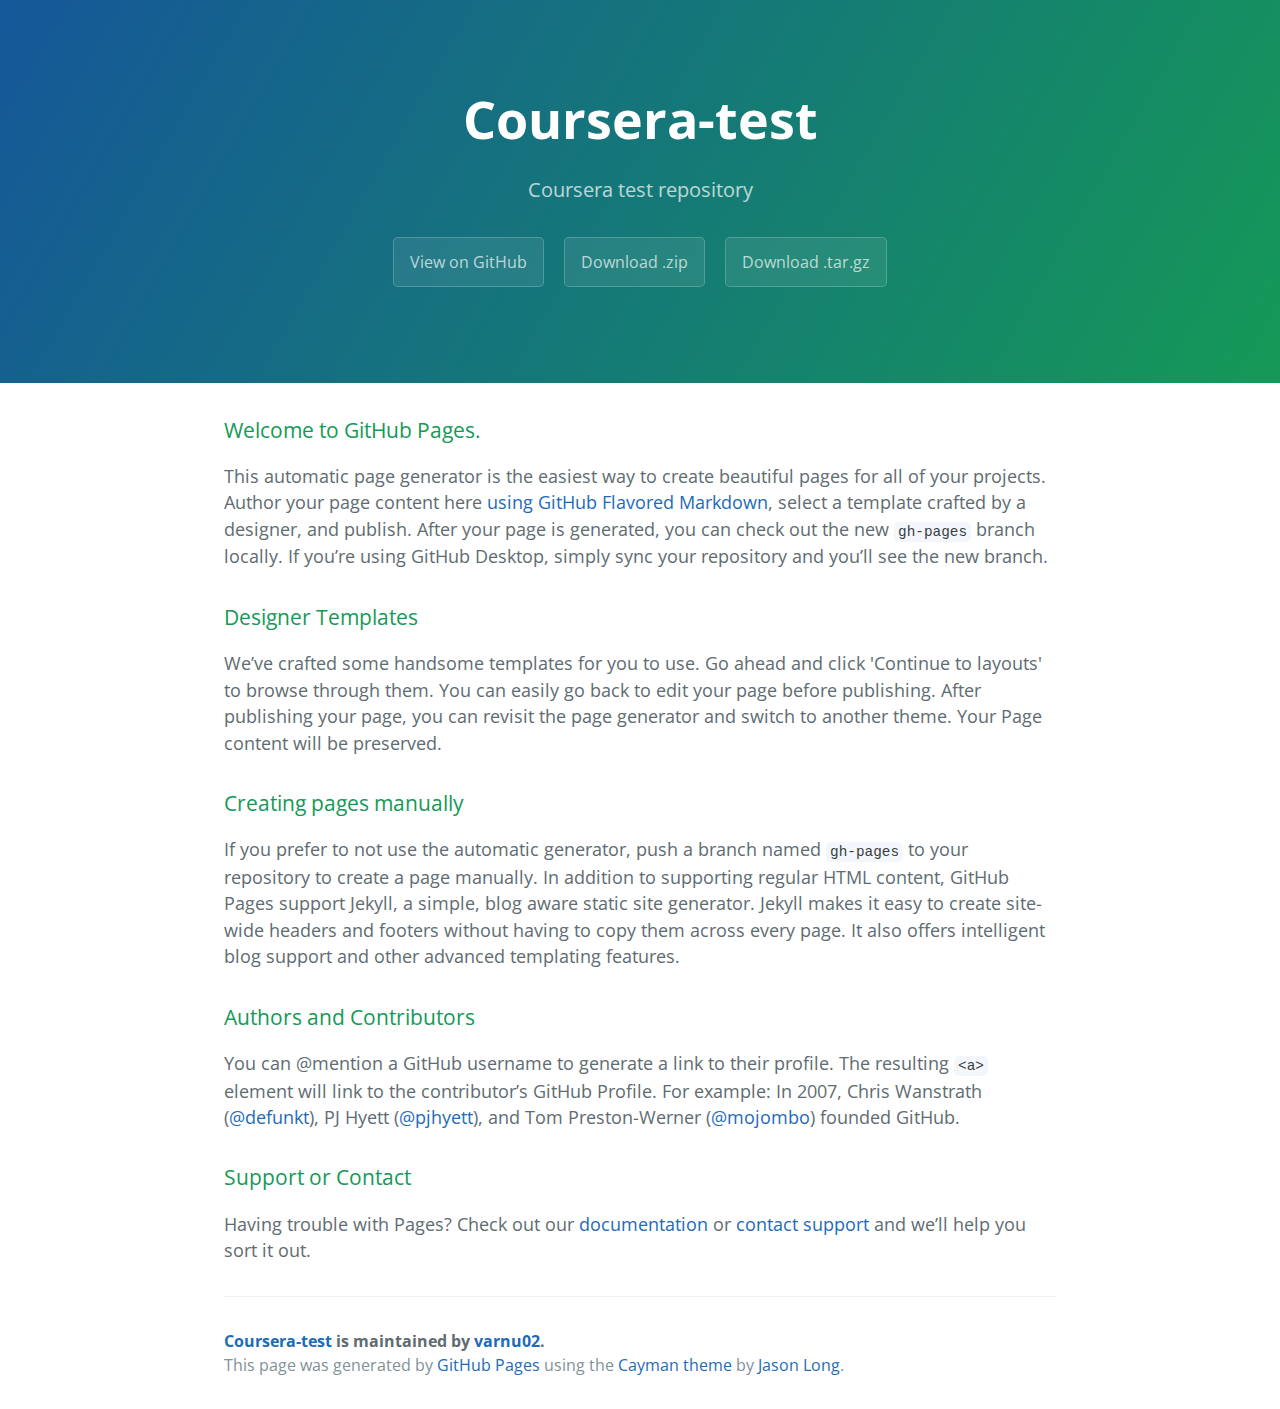
<file: index.html>
<!DOCTYPE html>
<html lang="en-us">
  <head>
    <meta charset="UTF-8">
    <title>Coursera-test by varnu02</title>
    <meta name="viewport" content="width=device-width, initial-scale=1">
    <link rel="stylesheet" type="text/css" href="stylesheets/normalize.css" media="screen">
    <link href='https://fonts.googleapis.com/css?family=Open+Sans:400,700' rel='stylesheet' type='text/css'>
    <link rel="stylesheet" type="text/css" href="stylesheets/stylesheet.css" media="screen">
    <link rel="stylesheet" type="text/css" href="stylesheets/github-light.css" media="screen">
  </head>
  <body>
    <section class="page-header">
      <h1 class="project-name">Coursera-test</h1>
      <h2 class="project-tagline">Coursera test repository</h2>
      <a href="https://github.com/varnu02/coursera-test" class="btn">View on GitHub</a>
      <a href="https://github.com/varnu02/coursera-test/zipball/master" class="btn">Download .zip</a>
      <a href="https://github.com/varnu02/coursera-test/tarball/master" class="btn">Download .tar.gz</a>
    </section>

    <section class="main-content">
      <h3>
<a id="welcome-to-github-pages" class="anchor" href="#welcome-to-github-pages" aria-hidden="true"><span aria-hidden="true" class="octicon octicon-link"></span></a>Welcome to GitHub Pages.</h3>

<p>This automatic page generator is the easiest way to create beautiful pages for all of your projects. Author your page content here <a href="https://guides.github.com/features/mastering-markdown/">using GitHub Flavored Markdown</a>, select a template crafted by a designer, and publish. After your page is generated, you can check out the new <code>gh-pages</code> branch locally. If you’re using GitHub Desktop, simply sync your repository and you’ll see the new branch.</p>

<h3>
<a id="designer-templates" class="anchor" href="#designer-templates" aria-hidden="true"><span aria-hidden="true" class="octicon octicon-link"></span></a>Designer Templates</h3>

<p>We’ve crafted some handsome templates for you to use. Go ahead and click 'Continue to layouts' to browse through them. You can easily go back to edit your page before publishing. After publishing your page, you can revisit the page generator and switch to another theme. Your Page content will be preserved.</p>

<h3>
<a id="creating-pages-manually" class="anchor" href="#creating-pages-manually" aria-hidden="true"><span aria-hidden="true" class="octicon octicon-link"></span></a>Creating pages manually</h3>

<p>If you prefer to not use the automatic generator, push a branch named <code>gh-pages</code> to your repository to create a page manually. In addition to supporting regular HTML content, GitHub Pages support Jekyll, a simple, blog aware static site generator. Jekyll makes it easy to create site-wide headers and footers without having to copy them across every page. It also offers intelligent blog support and other advanced templating features.</p>

<h3>
<a id="authors-and-contributors" class="anchor" href="#authors-and-contributors" aria-hidden="true"><span aria-hidden="true" class="octicon octicon-link"></span></a>Authors and Contributors</h3>

<p>You can @mention a GitHub username to generate a link to their profile. The resulting <code>&lt;a&gt;</code> element will link to the contributor’s GitHub Profile. For example: In 2007, Chris Wanstrath (<a href="https://github.com/defunkt" class="user-mention">@defunkt</a>), PJ Hyett (<a href="https://github.com/pjhyett" class="user-mention">@pjhyett</a>), and Tom Preston-Werner (<a href="https://github.com/mojombo" class="user-mention">@mojombo</a>) founded GitHub.</p>

<h3>
<a id="support-or-contact" class="anchor" href="#support-or-contact" aria-hidden="true"><span aria-hidden="true" class="octicon octicon-link"></span></a>Support or Contact</h3>

<p>Having trouble with Pages? Check out our <a href="https://help.github.com/pages">documentation</a> or <a href="https://github.com/contact">contact support</a> and we’ll help you sort it out.</p>

      <footer class="site-footer">
        <span class="site-footer-owner"><a href="https://github.com/varnu02/coursera-test">Coursera-test</a> is maintained by <a href="https://github.com/varnu02">varnu02</a>.</span>

        <span class="site-footer-credits">This page was generated by <a href="https://pages.github.com">GitHub Pages</a> using the <a href="https://github.com/jasonlong/cayman-theme">Cayman theme</a> by <a href="https://twitter.com/jasonlong">Jason Long</a>.</span>
      </footer>

    </section>

  
  </body>
</html>
</file>
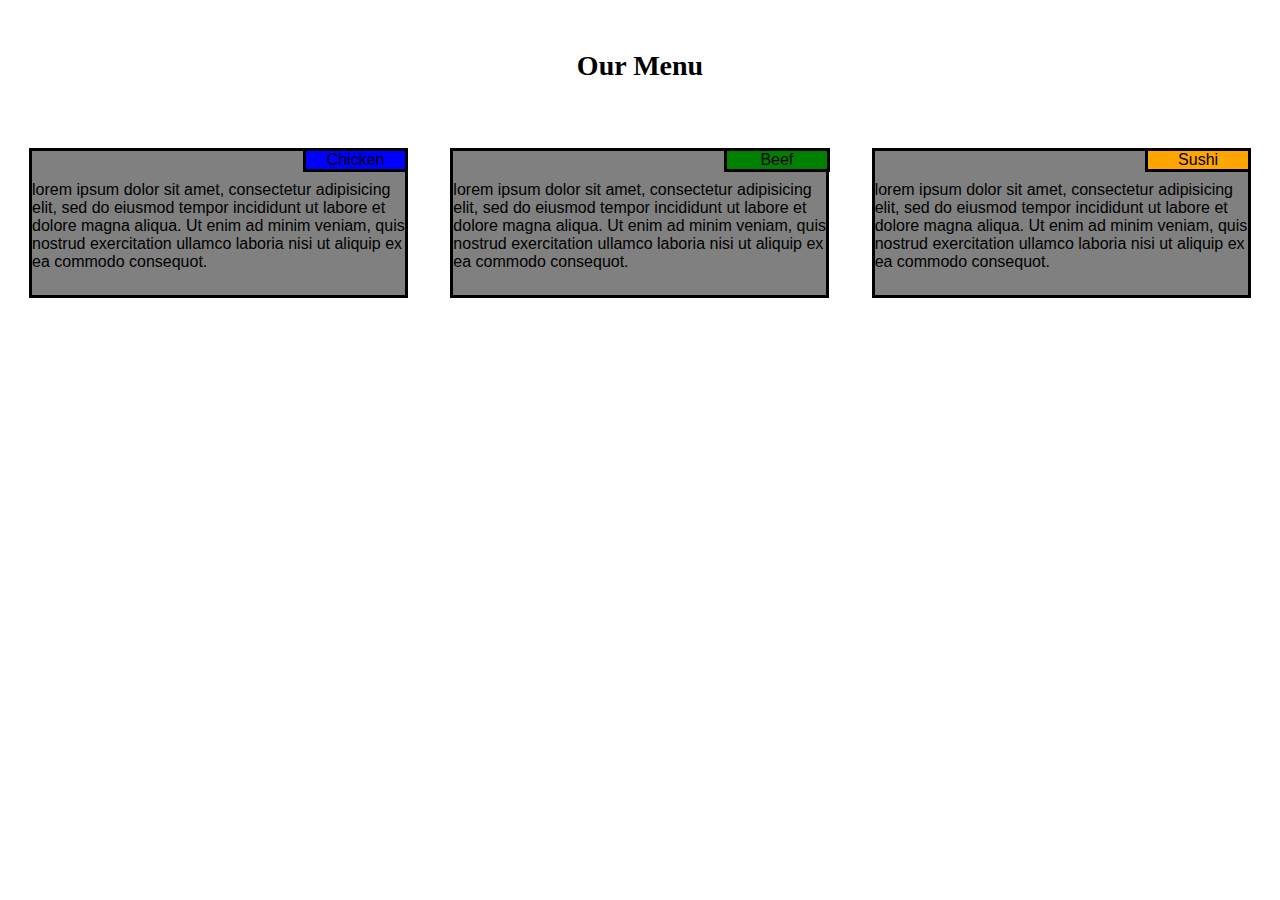
<file: Mod2_ass/index.html>
<!DOCTYPE HTML>
<html>
	<head>
		<meta charset="utf-8">
		<meta name="viewport" content="width=device-width, initial-scale=1">
		<title>Assignment Solution for module 2</title>
		<link rel="stylesheet" href="style.css">
		<style>
		    h2{
		    	text-align: center;
		    	margin-bottom: 50px;
		    	margin-top: 50px;
		    	font-size: 175%;
		    }


	@media(min-width: 992px){.col-lg-1, .col-lg-2, .col-lg-3, .col-lg-4, .col-lg-5, .col-lg-6, .col-lg-7, .col-lg-8, .col-lg-9, .col-lg-10, .col-lg-11, .col-lg-12 {
        float: left;
        }
  .col-lg-1 {
    width: 8.33%;
  }
  .col-lg-2 {
    width: 16.66%;
  }
  .col-lg-3 {
    width: 25%;
  }
  .col-lg-4 {
    width: 33.33%;
  }
  .col-lg-5 {
    width: 41.66%;
  }
  .col-lg-6 {
    width: 50%;
  }
  .col-lg-7 {
    width: 58.33%;
  }
  .col-lg-8 {
    width: 66.66%;
  }
  .col-lg-9 {
    width: 74.99%;
  }
  .col-lg-10 {
    width: 83.33%;
  }
  .col-lg-11 {
    width: 91.66%;
  }
  .col-lg-12 {
    width: 100%;
  }
}

/********** Medium devices only **********/
@media (min-width: 768px) and (max-width: 991px) {
  .col-md-1, .col-md-2, .col-md-3, .col-md-4, .col-md-5, .col-md-6, .col-md-7, .col-md-8, .col-md-9, .col-md-10, .col-md-11, .col-md-12 {
    float: left;
  }
  .col-md-1 {
    width: 8.33%;
  }
  .col-md-2 {
    width: 16.66%;
  }
  .col-md-3 {
    width: 25%;
  }
  .col-md-4 {
    width: 33.33%;
  }
  .col-md-5 {
    width: 41.66%;
  }
  .col-md-6 {
    width: 50%;
  }
  .col-md-7 {
    width: 58.33%;
  }
  .col-md-8 {
    width: 66.66%;
  }
  .col-md-9 {
    width: 74.99%;
  }
  .col-md-10 {
    width: 83.33%;
  }
  .col-md-11 {
    width: 91.66%;
  }
  .col-md-12 {
    width: 100%;
  }
}

    @media(max-width: 767px){.col-sm-1, .col-sm-2, .col-sm-3, .col-sm-4, .col-sm-5, .col-sm-6, .col-sm-7, .col-sm-8, .col-sm-9, .col-sm-10, .col-sm-11, .col-sm-12 {
    float: left;
  }
  .col-sm-1 {
    width: 8.33%;
  }
  .col-sm-2 {
    width: 16.66%;
  }
  .col-sm-3 {
    width: 25%;
  }
  .col-sm-4 {
    width: 33.33%;
  }
  .col-sm-5 {
    width: 41.66%;
  }
  .col-sm-6 {
    width: 50%;
  }
  .col-sm-7 {
    width: 58.33%;
  }
  .col-sm-8 {
    width: 66.66%;
  }
  .col-sm-9 {
    width: 74.99%;
  }
  .col-sm-10 {
    width: 83.33%;
  }
  .col-sm-11 {
    width: 91.66%;
  }
  .col-sm-12 {
    width: 100%;
  }

    }

		</style>
	</head>

	
	<body>
		<h2>Our Menu</h2>
		
		<div class="row">
		    <div class="col-lg-4 col-md-6 col-sm-12"><p class="main">lorem ipsum dolor sit amet, consectetur adipisicing elit, sed do eiusmod tempor incididunt ut labore et dolore magna aliqua. Ut enim ad minim veniam, quis nostrud exercitation ullamco laboria nisi ut aliquip ex ea commodo consequot.<p id="p1">Chicken</p></p></div>
			<div class="col-lg-4 col-md-6 col-sm-12"><p class="main">lorem ipsum dolor sit amet, consectetur adipisicing elit, sed do eiusmod tempor incididunt ut labore et dolore magna aliqua. Ut enim ad minim veniam, quis nostrud exercitation ullamco laboria nisi ut aliquip ex ea commodo consequot.<p id="p2">Beef</p></p></div>
			<div class="col-lg-4 col-md-12 col-sm-12"><p class="main">lorem ipsum dolor sit amet, consectetur adipisicing elit, sed do eiusmod tempor incididunt ut labore et dolore magna aliqua. Ut enim ad minim veniam, quis nostrud exercitation ullamco laboria nisi ut aliquip ex ea commodo consequot.<p id="p3">Sushi</p></p></div>
		</div>
	</body>
</html>
</file>
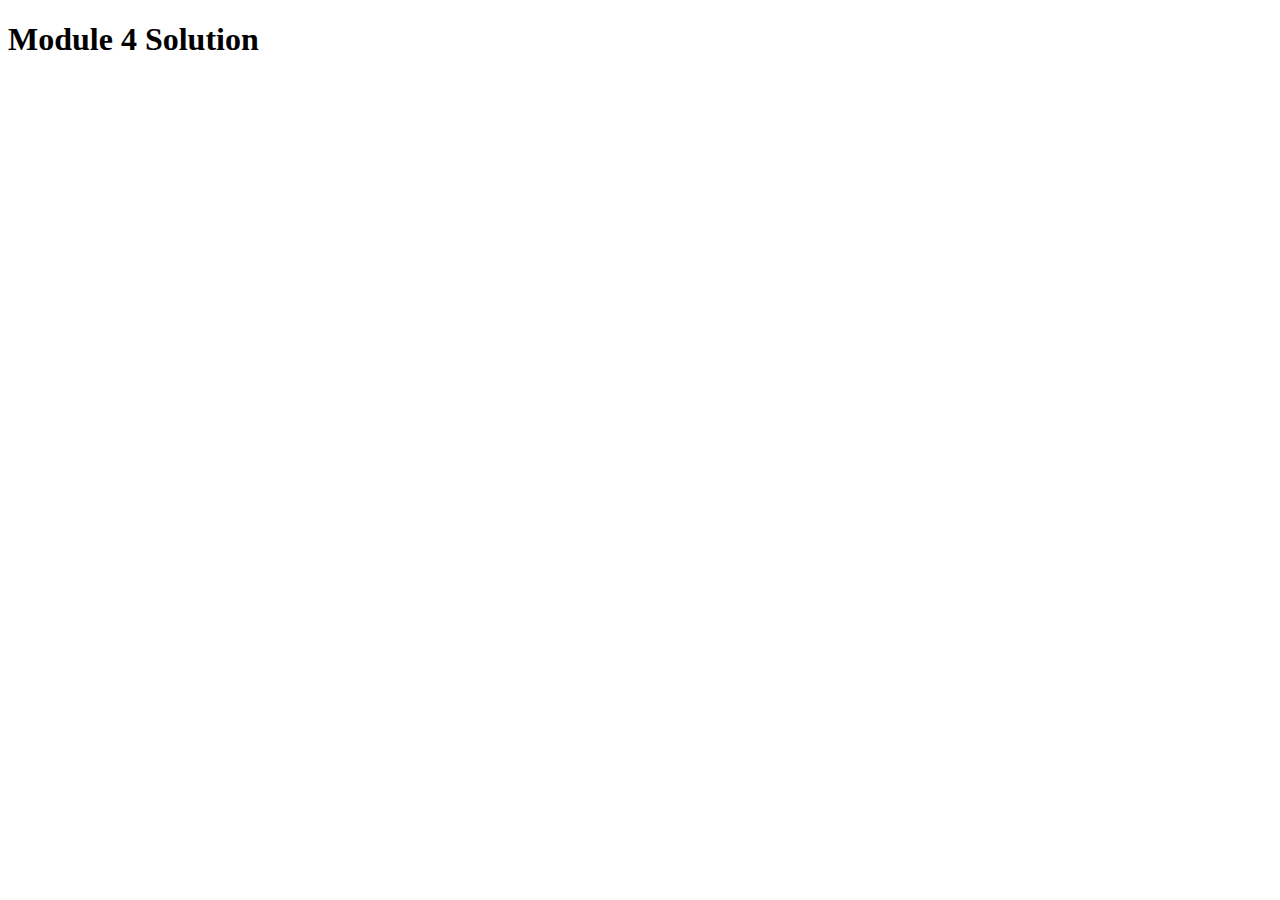
<file: mod4_sol/index.html>
<!doctype html>
<html lang="en">
  <head>
    <meta charset="utf-8">
    <script src="js/speakBye.js"></script>
    <script src="js/speakHello.js"></script>
    <script src="js/main.js"></script>
  </head>
<body>
  <h1>Module 4 Solution</h1>
</body>
</html>
</file>
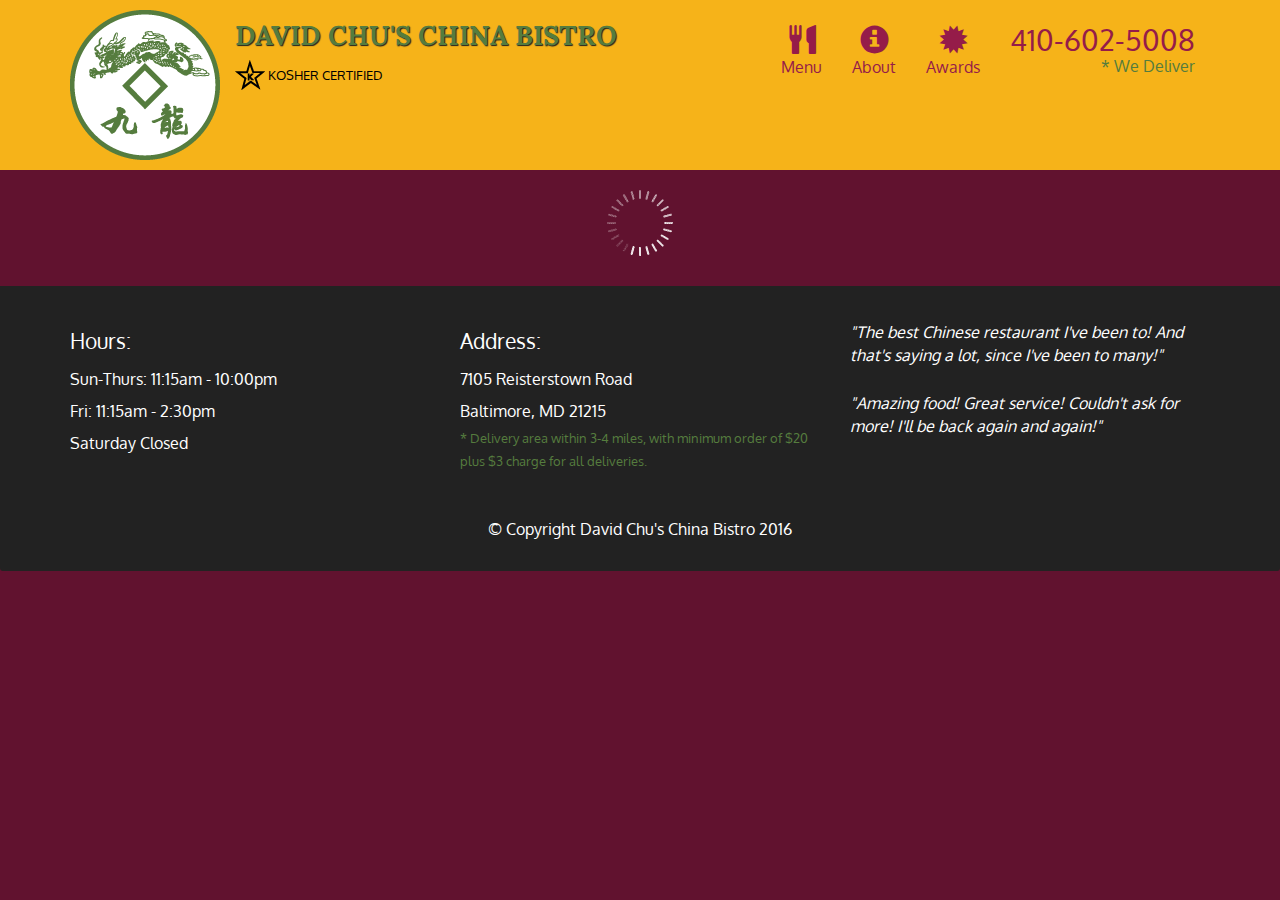
<file: Mod5_sol/index.html>
<!doctype html>
<html lang="en">
  <head>
    <meta charset="utf-8">
    <meta http-equiv="X-UA-Compatible" content="IE=edge">
    <meta name="viewport" content="width=device-width, initial-scale=1">
    <title>David Chu's China Bistro</title>
    <link rel="stylesheet" href="css/bootstrap.min.css">
    <link rel="stylesheet" href="css/styles.css">
    <link href='https://fonts.googleapis.com/css?family=Oxygen:400,300,700' rel='stylesheet' type='text/css'>
    <link href='https://fonts.googleapis.com/css?family=Lora' rel='stylesheet' type='text/css'>
  </head>
<body>
  <header>
    <nav id="header-nav" class="navbar navbar-default">
      <div class="container">
        <div class="navbar-header">
          <a href="index.html" class="pull-left visible-md visible-lg">
            <div id="logo-img" alt="Logo image"></div>
          </a>

          <div class="navbar-brand">
            <a href="index.html"><h1>David Chu's China Bistro</h1></a>
            <p>
              <img src="images/star-k-logo.png" alt="Kosher certification">
              <span>Kosher Certified</span>
            </p>
          </div>

          <button id="navbarToggle" type="button" class="navbar-toggle collapsed" data-toggle="collapse" data-target="#collapsable-nav" aria-expanded="false">
            <span class="sr-only">Toggle navigation</span>
            <span class="icon-bar"></span>
            <span class="icon-bar"></span>
            <span class="icon-bar"></span>
          </button>
        </div>
        
        <div id="collapsable-nav" class="collapse navbar-collapse">
           <ul id="nav-list" class="nav navbar-nav navbar-right">
            <li id="navHomeButton" class="visible-xs active">
              <a href="index.html">
                <span class="glyphicon glyphicon-home"></span> Home</a>
            </li>
            <li id="navMenuButton">
              <a href="#" onclick="$dc.loadMenuCategories();">
                <span class="glyphicon glyphicon-cutlery"></span><br class="hidden-xs"> Menu</a>
            </li>
            <li>
              <a href="#">
                <span class="glyphicon glyphicon-info-sign"></span><br class="hidden-xs"> About</a>
            </li>
            <li>
              <a href="#">
                <span class="glyphicon glyphicon-certificate"></span><br class="hidden-xs"> Awards</a>
            </li>
            <li id="phone" class="hidden-xs">
              <a href="tel:410-602-5008">
                <span>410-602-5008</span></a><div>* We Deliver</div>
            </li>
          </ul><!-- #nav-list -->
        </div><!-- .collapse .navbar-collapse -->
      </div><!-- .container -->
    </nav><!-- #header-nav -->
  </header>

  <div id="call-btn" class="visible-xs">
    <a class="btn" href="tel:410-602-5008">
    <span class="glyphicon glyphicon-earphone"></span>
    410-602-5008
    </a>
  </div>
  <div id="xs-deliver" class="text-center visible-xs">* We Deliver</div>

  <div id="main-content" class="container"></div>

  <footer class="panel-footer">
    <div class="container">
      <div class="row">
        <section id="hours" class="col-sm-4">
          <span>Hours:</span><br>
          Sun-Thurs: 11:15am - 10:00pm<br>
          Fri: 11:15am - 2:30pm<br>
          Saturday Closed
          <hr class="visible-xs">
        </section>
        <section id="address" class="col-sm-4">
          <span>Address:</span><br>
          7105 Reisterstown Road<br>
          Baltimore, MD 21215
          <p>* Delivery area within 3-4 miles, with minimum order of $20 plus $3 charge for all deliveries.</p>
          <hr class="visible-xs">
        </section>
        <section id="testimonials" class="col-sm-4">
          <p>"The best Chinese restaurant I've been to! And that's saying a lot, since I've been to many!"</p>
          <p>"Amazing food! Great service! Couldn't ask for more! I'll be back again and again!"</p>
        </section>
      </div>
      <div class="text-center">&copy; Copyright David Chu's China Bistro 2016</div>
    </div>
  </footer>

  <!-- jQuery (Bootstrap JS plugins depend on it) -->
  <script src="js/jquery-2.1.4.min.js"></script>
  <script src="js/bootstrap.min.js"></script>
  <script src="js/ajax-utils.js"></script>
  <script src="js/script.js"></script>
</body>
</html>
</file>
<file: stylesheets/stylesheet.css>
* {
  box-sizing: border-box; }

body {
  padding: 0;
  margin: 0;
  font-family: "Open Sans", "Helvetica Neue", Helvetica, Arial, sans-serif;
  font-size: 16px;
  line-height: 1.5;
  color: #606c71; }

a {
  color: #1e6bb8;
  text-decoration: none; }
  a:hover {
    text-decoration: underline; }

.btn {
  display: inline-block;
  margin-bottom: 1rem;
  color: rgba(255, 255, 255, 0.7);
  background-color: rgba(255, 255, 255, 0.08);
  border-color: rgba(255, 255, 255, 0.2);
  border-style: solid;
  border-width: 1px;
  border-radius: 0.3rem;
  transition: color 0.2s, background-color 0.2s, border-color 0.2s; }
  .btn + .btn {
    margin-left: 1rem; }

.btn:hover {
  color: rgba(255, 255, 255, 0.8);
  text-decoration: none;
  background-color: rgba(255, 255, 255, 0.2);
  border-color: rgba(255, 255, 255, 0.3); }

@media screen and (min-width: 64em) {
  .btn {
    padding: 0.75rem 1rem; } }

@media screen and (min-width: 42em) and (max-width: 64em) {
  .btn {
    padding: 0.6rem 0.9rem;
    font-size: 0.9rem; } }

@media screen and (max-width: 42em) {
  .btn {
    display: block;
    width: 100%;
    padding: 0.75rem;
    font-size: 0.9rem; }
    .btn + .btn {
      margin-top: 1rem;
      margin-left: 0; } }

.page-header {
  color: #fff;
  text-align: center;
  background-color: #159957;
  background-image: linear-gradient(120deg, #155799, #159957); }

@media screen and (min-width: 64em) {
  .page-header {
    padding: 5rem 6rem; } }

@media screen and (min-width: 42em) and (max-width: 64em) {
  .page-header {
    padding: 3rem 4rem; } }

@media screen and (max-width: 42em) {
  .page-header {
    padding: 2rem 1rem; } }

.project-name {
  margin-top: 0;
  margin-bottom: 0.1rem; }

@media screen and (min-width: 64em) {
  .project-name {
    font-size: 3.25rem; } }

@media screen and (min-width: 42em) and (max-width: 64em) {
  .project-name {
    font-size: 2.25rem; } }

@media screen and (max-width: 42em) {
  .project-name {
    font-size: 1.75rem; } }

.project-tagline {
  margin-bottom: 2rem;
  font-weight: normal;
  opacity: 0.7; }

@media screen and (min-width: 64em) {
  .project-tagline {
    font-size: 1.25rem; } }

@media screen and (min-width: 42em) and (max-width: 64em) {
  .project-tagline {
    font-size: 1.15rem; } }

@media screen and (max-width: 42em) {
  .project-tagline {
    font-size: 1rem; } }

.main-content :first-child {
  margin-top: 0; }
.main-content img {
  max-width: 100%; }
.main-content h1, .main-content h2, .main-content h3, .main-content h4, .main-content h5, .main-content h6 {
  margin-top: 2rem;
  margin-bottom: 1rem;
  font-weight: normal;
  color: #159957; }
.main-content p {
  margin-bottom: 1em; }
.main-content code {
  padding: 2px 4px;
  font-family: Consolas, "Liberation Mono", Menlo, Courier, monospace;
  font-size: 0.9rem;
  color: #383e41;
  background-color: #f3f6fa;
  border-radius: 0.3rem; }
.main-content pre {
  padding: 0.8rem;
  margin-top: 0;
  margin-bottom: 1rem;
  font: 1rem Consolas, "Liberation Mono", Menlo, Courier, monospace;
  color: #567482;
  word-wrap: normal;
  background-color: #f3f6fa;
  border: solid 1px #dce6f0;
  border-radius: 0.3rem; }
  .main-content pre > code {
    padding: 0;
    margin: 0;
    font-size: 0.9rem;
    color: #567482;
    word-break: normal;
    white-space: pre;
    background: transparent;
    border: 0; }
.main-content .highlight {
  margin-bottom: 1rem; }
  .main-content .highlight pre {
    margin-bottom: 0;
    word-break: normal; }
.main-content .highlight pre, .main-content pre {
  padding: 0.8rem;
  overflow: auto;
  font-size: 0.9rem;
  line-height: 1.45;
  border-radius: 0.3rem; }
.main-content pre code, .main-content pre tt {
  display: inline;
  max-width: initial;
  padding: 0;
  margin: 0;
  overflow: initial;
  line-height: inherit;
  word-wrap: normal;
  background-color: transparent;
  border: 0; }
  .main-content pre code:before, .main-content pre code:after, .main-content pre tt:before, .main-content pre tt:after {
    content: normal; }
.main-content ul, .main-content ol {
  margin-top: 0; }
.main-content blockquote {
  padding: 0 1rem;
  margin-left: 0;
  color: #819198;
  border-left: 0.3rem solid #dce6f0; }
  .main-content blockquote > :first-child {
    margin-top: 0; }
  .main-content blockquote > :last-child {
    margin-bottom: 0; }
.main-content table {
  display: block;
  width: 100%;
  overflow: auto;
  word-break: normal;
  word-break: keep-all; }
  .main-content table th {
    font-weight: bold; }
  .main-content table th, .main-content table td {
    padding: 0.5rem 1rem;
    border: 1px solid #e9ebec; }
.main-content dl {
  padding: 0; }
  .main-content dl dt {
    padding: 0;
    margin-top: 1rem;
    font-size: 1rem;
    font-weight: bold; }
  .main-content dl dd {
    padding: 0;
    margin-bottom: 1rem; }
.main-content hr {
  height: 2px;
  padding: 0;
  margin: 1rem 0;
  background-color: #eff0f1;
  border: 0; }

@media screen and (min-width: 64em) {
  .main-content {
    max-width: 64rem;
    padding: 2rem 6rem;
    margin: 0 auto;
    font-size: 1.1rem; } }

@media screen and (min-width: 42em) and (max-width: 64em) {
  .main-content {
    padding: 2rem 4rem;
    font-size: 1.1rem; } }

@media screen and (max-width: 42em) {
  .main-content {
    padding: 2rem 1rem;
    font-size: 1rem; } }

.site-footer {
  padding-top: 2rem;
  margin-top: 2rem;
  border-top: solid 1px #eff0f1; }

.site-footer-owner {
  display: block;
  font-weight: bold; }

.site-footer-credits {
  color: #819198; }

@media screen and (min-width: 64em) {
  .site-footer {
    font-size: 1rem; } }

@media screen and (min-width: 42em) and (max-width: 64em) {
  .site-footer {
    font-size: 1rem; } }

@media screen and (max-width: 42em) {
  .site-footer {
    font-size: 0.9rem; } }
</file>
<file: stylesheets/github-light.css>
/*
The MIT License (MIT)

Copyright (c) 2016 GitHub, Inc.

Permission is hereby granted, free of charge, to any person obtaining a copy
of this software and associated documentation files (the "Software"), to deal
in the Software without restriction, including without limitation the rights
to use, copy, modify, merge, publish, distribute, sublicense, and/or sell
copies of the Software, and to permit persons to whom the Software is
furnished to do so, subject to the following conditions:

The above copyright notice and this permission notice shall be included in all
copies or substantial portions of the Software.

THE SOFTWARE IS PROVIDED "AS IS", WITHOUT WARRANTY OF ANY KIND, EXPRESS OR
IMPLIED, INCLUDING BUT NOT LIMITED TO THE WARRANTIES OF MERCHANTABILITY,
FITNESS FOR A PARTICULAR PURPOSE AND NONINFRINGEMENT. IN NO EVENT SHALL THE
AUTHORS OR COPYRIGHT HOLDERS BE LIABLE FOR ANY CLAIM, DAMAGES OR OTHER
LIABILITY, WHETHER IN AN ACTION OF CONTRACT, TORT OR OTHERWISE, ARISING FROM,
OUT OF OR IN CONNECTION WITH THE SOFTWARE OR THE USE OR OTHER DEALINGS IN THE
SOFTWARE.

*/

.pl-c /* comment */ {
  color: #969896;
}

.pl-c1 /* constant, variable.other.constant, support, meta.property-name, support.constant, support.variable, meta.module-reference, markup.raw, meta.diff.header */,
.pl-s .pl-v /* string variable */ {
  color: #0086b3;
}

.pl-e /* entity */,
.pl-en /* entity.name */ {
  color: #795da3;
}

.pl-smi /* variable.parameter.function, storage.modifier.package, storage.modifier.import, storage.type.java, variable.other */,
.pl-s .pl-s1 /* string source */ {
  color: #333;
}

.pl-ent /* entity.name.tag */ {
  color: #63a35c;
}

.pl-k /* keyword, storage, storage.type */ {
  color: #a71d5d;
}

.pl-s /* string */,
.pl-pds /* punctuation.definition.string, string.regexp.character-class */,
.pl-s .pl-pse .pl-s1 /* string punctuation.section.embedded source */,
.pl-sr /* string.regexp */,
.pl-sr .pl-cce /* string.regexp constant.character.escape */,
.pl-sr .pl-sre /* string.regexp source.ruby.embedded */,
.pl-sr .pl-sra /* string.regexp string.regexp.arbitrary-repitition */ {
  color: #183691;
}

.pl-v /* variable */ {
  color: #ed6a43;
}

.pl-id /* invalid.deprecated */ {
  color: #b52a1d;
}

.pl-ii /* invalid.illegal */ {
  color: #f8f8f8;
  background-color: #b52a1d;
}

.pl-sr .pl-cce /* string.regexp constant.character.escape */ {
  font-weight: bold;
  color: #63a35c;
}

.pl-ml /* markup.list */ {
  color: #693a17;
}

.pl-mh /* markup.heading */,
.pl-mh .pl-en /* markup.heading entity.name */,
.pl-ms /* meta.separator */ {
  font-weight: bold;
  color: #1d3e81;
}

.pl-mq /* markup.quote */ {
  color: #008080;
}

.pl-mi /* markup.italic */ {
  font-style: italic;
  color: #333;
}

.pl-mb /* markup.bold */ {
  font-weight: bold;
  color: #333;
}

.pl-md /* markup.deleted, meta.diff.header.from-file */ {
  color: #bd2c00;
  background-color: #ffecec;
}

.pl-mi1 /* markup.inserted, meta.diff.header.to-file */ {
  color: #55a532;
  background-color: #eaffea;
}

.pl-mdr /* meta.diff.range */ {
  font-weight: bold;
  color: #795da3;
}

.pl-mo /* meta.output */ {
  color: #1d3e81;
}
</file>
<file: Mod2_ass/style.css>
*{
  box-sizing: border-box;
}

.main{
  border: 3px solid black;
  background-color: gray;
  width: 90%;
  height: 150px;
  margin-right: auto;
  margin-left: auto;
  font-family: Helvetica;
  color: black;
  padding-top: 30px;
  position: relative;
  font-size: 100%
     }

div{
	position: relative;
    }


#p1{
  width: 25%;
  text-align: center;
	position: absolute;
	top: 0;
	right: 5%;
	background-color: blue;
	border: 3px solid black;
	font-family: Helvetica;
    }
#p2{
  width: 25%;
  text-align: center;
  position: absolute;
  top: 0;
  right: 5%;
  background-color: green;
  border: 3px solid black;
  font-family: Helvetica;
   }              
#p3{
  width: 25%;
  text-align: center;
  position: absolute;
  top: 0;
  right: 5%;
  background-color: orange;
  border: 3px solid black;
  font-family: Helvetica;
    }
</file>
<file: Mod5_sol/css/styles.css>
body {
  font-size: 16px;
  color: #fff;
  background-color: #61122f;
  font-family: 'Oxygen', sans-serif;
}

/** HEADER **/
#header-nav {
  background-color: #f6b319;
  border-radius: 0;
  border: 0;
}

#logo-img {
  background: url('../images/restaurant-logo_large.png') no-repeat;
  width: 150px;
  height: 150px;
  margin: 10px 15px 10px 0;
}

.navbar-brand {
  padding-top: 25px;
}
.navbar-brand h1 { /* Restaurant name */
  font-family: 'Lora', serif;
  color: #557c3e;
  font-size: 1.5em;
  text-transform: uppercase;
  font-weight: bold;
  text-shadow: 1px 1px 1px #222;
  margin-top: 0;
  margin-bottom: 0;
  line-height: .75;
}
.navbar-brand a:hover, .navbar-brand a:focus {
  text-decoration: none;
}
.navbar-brand p { /* Kosher cert */
  color: #000;
  text-transform: uppercase;
  font-size: .7em;
  margin-top: 15px;
}
.navbar-brand p span { /* Star-K */
  vertical-align: middle;
}

#nav-list {
  margin-top: 10px;
}
#nav-list a {
  color: #951C49;
  text-align: center;
}
#nav-list a:hover {
  background: #E7E7E7;
}
#nav-list a span {
  font-size: 1.8em;
}

#phone {
  margin-top: 5px;
}
#phone a { /* Phone number */
  text-align: right;
  padding-bottom: 0;
}
#phone div { /* We Deliver */
  color: #557c3e;
  text-align: right;
  padding-right: 15px;
}

.navbar-header button.navbar-toggle, .navbar-header .icon-bar {
  border: 1px solid #61122f;
}
.navbar-header button.navbar-toggle {
  clear: both;
  margin-top: -30px;
}
/* END HEADER */

/* FOOTER */
.panel-footer {
  margin-top: 30px;
  padding-top: 35px;
  padding-bottom: 30px;
  background-color: #222;
  border-top: 0;
}
.panel-footer div.row {
  margin-bottom: 35px;
}
#hours, #address {
  line-height: 2;
}
#hours > span, #address > span {
  font-size: 1.3em;
}
#address p {
  color: #557c3e;
  font-size: .8em;
  line-height: 1.8;
}
#testimonials {
  font-style: italic;
}
#testimonials p:nth-child(2) {
  margin-top: 25px;
}
/* END FOOTER */



/* HOME PAGE */
.container .jumbotron {
  box-shadow: 0 0 50px #3F0C1F;
  border: 2px solid #3F0C1F;
}

#menu-tile, #specials-tile, #map-tile {
  height: 250px;
  width: 100%;
  margin-bottom: 15px;
  position: relative;
  border: 2px solid #3F0C1F;
  overflow: hidden;
}
#menu-tile:hover, #specials-tile:hover, #map-tile:hover {
  box-shadow: 0 1px 5px 1px #cccccc;
}
#menu-tile {
  background: url('../images/menu-tile.jpg') no-repeat;
  background-position: center;
}
#specials-tile {
  background: url('../images/specials-tile.jpg') no-repeat;
  background-position: center;
}
#menu-tile span, #specials-tile span, #map-tile span {
  position: absolute;
  bottom: 0;
  right: 0;
  width: 100%;
  text-align: center;
  font-size: 1.6em;
  text-transform: uppercase;
  background-color: #000;
  color: #fff;
  opacity: .8;
}
/* END HOME PAGE */

/* MENU CATEGORIES PAGE */
.category-tile { 
  position: relative;
  border: 2px solid #3F0C1F;
  overflow: hidden;
  width: 200px;
  height: 200px;
  margin: 0 auto 15px;
}
.category-tile span {
  position: absolute;
  bottom: 0;
  right: 0;
  width: 100%;
  text-align: center;
  font-size: 1.2em;
  text-transform: uppercase;
  background-color: #000;
  color: #fff;
  opacity: .8;
}
.category-tile:hover {
  box-shadow: 0 1px 5px 1px #cccccc;
}

#menu-categories-title + div {
  margin-bottom: 50px;
}
/* END MENU CATEGORIES PAGE */

/* SINGLE CATEGORY PAGE */
.menu-item-tile {
  margin-bottom: 25px;
}
.menu-item-tile hr {
  width: 80%;
}
.menu-item-tile .menu-item-price {
  font-size: 1.1em;
  text-align: right;
  margin-top: -15px;
  margin-right: -15px;
}
.menu-item-tile .menu-item-price span {
  font-size: .6em;
}
.menu-item-photo {
  position: relative;
  border: 2px solid #3F0C1F; 
  overflow: hidden;
  padding: 0;
  margin-right: -15px;
  margin-left: auto;
  margin-bottom: 20px;
  max-width: 250px;
}
.menu-item-photo div {
  position: absolute;
  bottom: 0;
  right: 0;
  width: 80px;
  background-color: #557c3e;
  text-align: center;
}
.menu-item-description {
  padding-right: 30px;
}
h3.menu-item-title {
  margin: 0 0 10px;
}
.menu-item-details {
  font-size: .9em;
  font-style: italic;
}
/* END SINGLE CATEGORY PAGE */


/********** Large devices only **********/
@media (min-width: 1200px) {
  .container .jumbotron {
    background: url('../images/jumbotron_1200.jpg') no-repeat;
    height: 675px;
  }
}

/********** Medium devices only **********/
@media (min-width: 992px) and (max-width: 1199px) {
  /* Header */
  #logo-img {
    background: url('../images/restaurant-logo_medium.png') no-repeat;
    width: 100px;
    height: 100px;
    margin: 5px 5px 5px 0;
  }
  /* End Header */

  /* Home Page */
  .container .jumbotron {
    background: url('../images/jumbotron_992.jpg') no-repeat;
    height: 558px;
  }
  /* End Home Page */
}

/********** Small devices only **********/
@media (min-width: 768px) and (max-width: 991px) {
  /* Home Page */
  .container .jumbotron {
    background: url('../images/jumbotron_768.jpg') no-repeat;
    height: 432px;
  }
  /* End Home Page */
}

/********** Extra small devices only **********/
@media (max-width: 767px) {
  /* Header */
  .navbar-brand {
    padding-top: 10px;
    height: 80px;
  }
  .navbar-brand h1 { /* Restaurant name */
    padding-top: 10px;
    font-size: 5vw; /* 1vw = 1% of viewport width */
  }
  .navbar-brand p { /* Kosher cert */
    font-size: .6em;
    margin-top: 12px;
  }
  .navbar-brand p img { /* Star-K */
    height: 20px;
  }

  #collapsable-nav a { /* Collapsed nav menu text */
    font-size: 1.2em;
  }
  #collapsable-nav a span { /* Collapsed nav menu glyph */
    font-size: 1em;
    margin-right: 5px;
  }

  #call-btn > a {
    font-size: 1.5em;
    display: block;
    margin: 0 20px;
    padding: 10px;
    border: 2px solid #fff;
    background-color: #f6b319;
    color: #951c49;
  }
  #xs-deliver {
    margin-top: 5px;
    font-size: .7em;
    letter-spacing: .1em;
    text-transform: uppercase;
  }
  /* End Header */

  /* Footer */
  .panel-footer section {
    margin-bottom: 30px;
    text-align: center;
  }
  .panel-footer section:nth-child(3) {
    margin-bottom: 0; /* margin already exists on the whole row */
  }
  .panel-footer section hr {
    width: 50%;
  }
  /* End Footer */

  /* Home Page */
  .container .jumbotron {
    margin-top: 30px;
    padding: 0;
  }
  #menu-tile, #specials-tile {
    width: 360px;
    margin: 0 auto 15px;
  }

  .menu-item-photo {
    margin-right: auto;
  }
  .menu-item-tile .menu-item-price {
    text-align: center;
  }
  .menu-item-description {
    text-align: center;;
  }
}


/********** Super extra small devices Only :-) (e.g., iPhone 4) **********/
@media (max-width: 479px) {
  /* Header */
  .navbar-brand h1 { /* Restaurant name */
    padding-top: 5px;
    font-size: 6vw;
  }
  /* End Header */
  
  /* Home page */
  #menu-tile, #specials-tile {
    width: 280px;
    margin: 0 auto 15px;
  }

  .col-xxs-12 {
    position: relative;
    min-height: 1px;
    padding-right: 15px;
    padding-left: 15px;
    float: left;
    width: 100%;
  }
}
</file>
